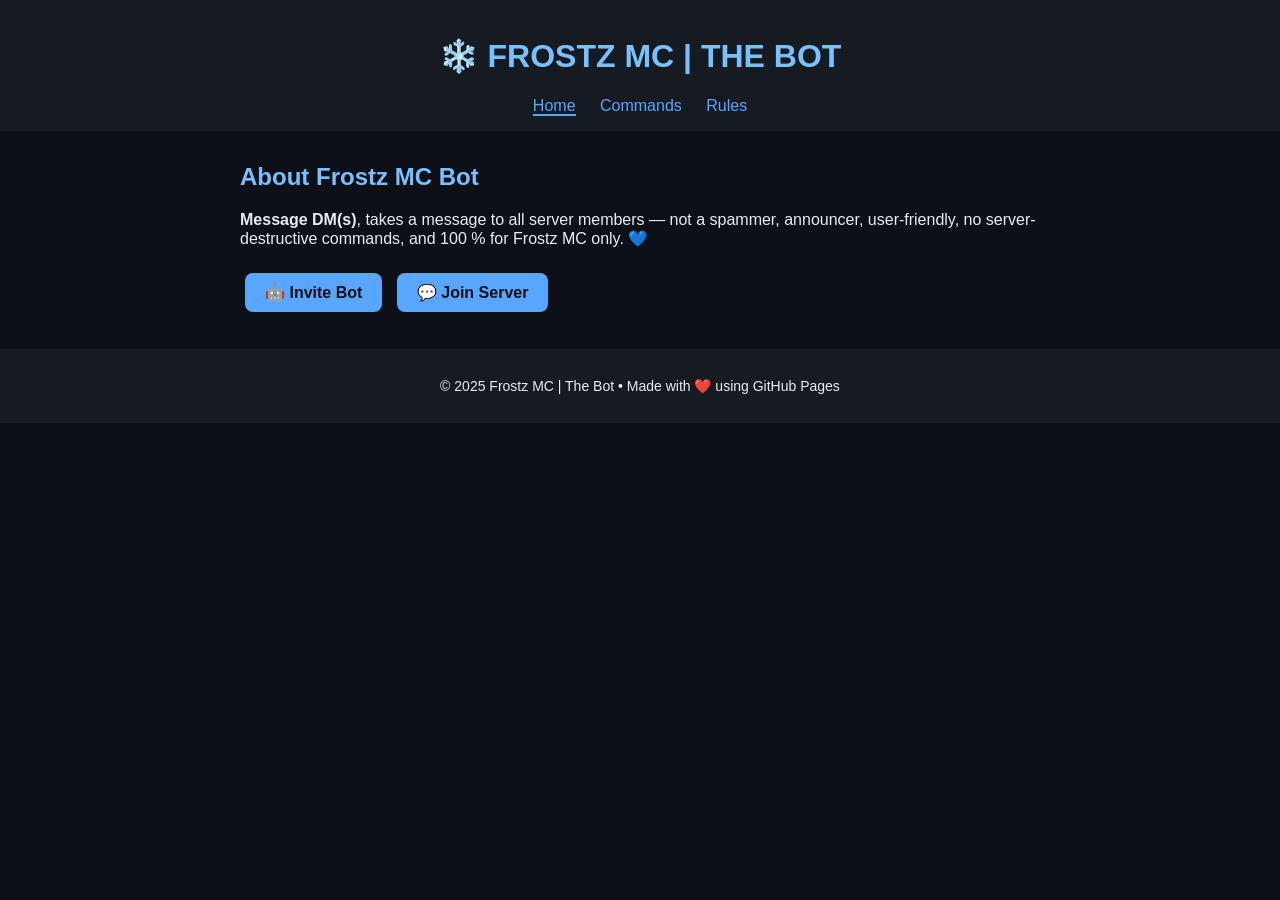
<file: index.html>
<!DOCTYPE html>
<html lang="en">
<head>
  <meta charset="UTF-8" />
  <meta name="viewport" content="width=device-width, initial-scale=1.0" />
  <title>Frostz MC | The Bot</title>
  <link rel="stylesheet" href="style.css" />
</head>
<body>
  <header>
    <h1>❄️ FROSTZ MC | THE BOT</h1>
    <nav>
      <a href="index.html" class="active">Home</a>
      <a href="docs.html">Commands</a>
      <a href="rules.html">Rules</a>
    </nav>
  </header>

  <main>
    <section class="intro">
      <h2>About Frostz MC Bot</h2>
      <p><strong>Message DM(s)</strong>, takes a message to all server members — not a spammer, announcer, user-friendly, no server-destructive commands, and 100 % for Frostz MC only. 💙</p>
      <div class="btns">
        <a href="https://discord.com/oauth2/authorize?client_id=1434922028749553825" target="_blank" class="btn">🤖 Invite Bot</a>
        <a href="https://discord.gg/WedSBJvmsY" target="_blank" class="btn">💬 Join Server</a>
      </div>
    </section>
  </main>

  <footer>
    <p>© 2025 Frostz MC | The Bot • Made with ❤️ using GitHub Pages</p>
  </footer>
</body>
</html>
</file>
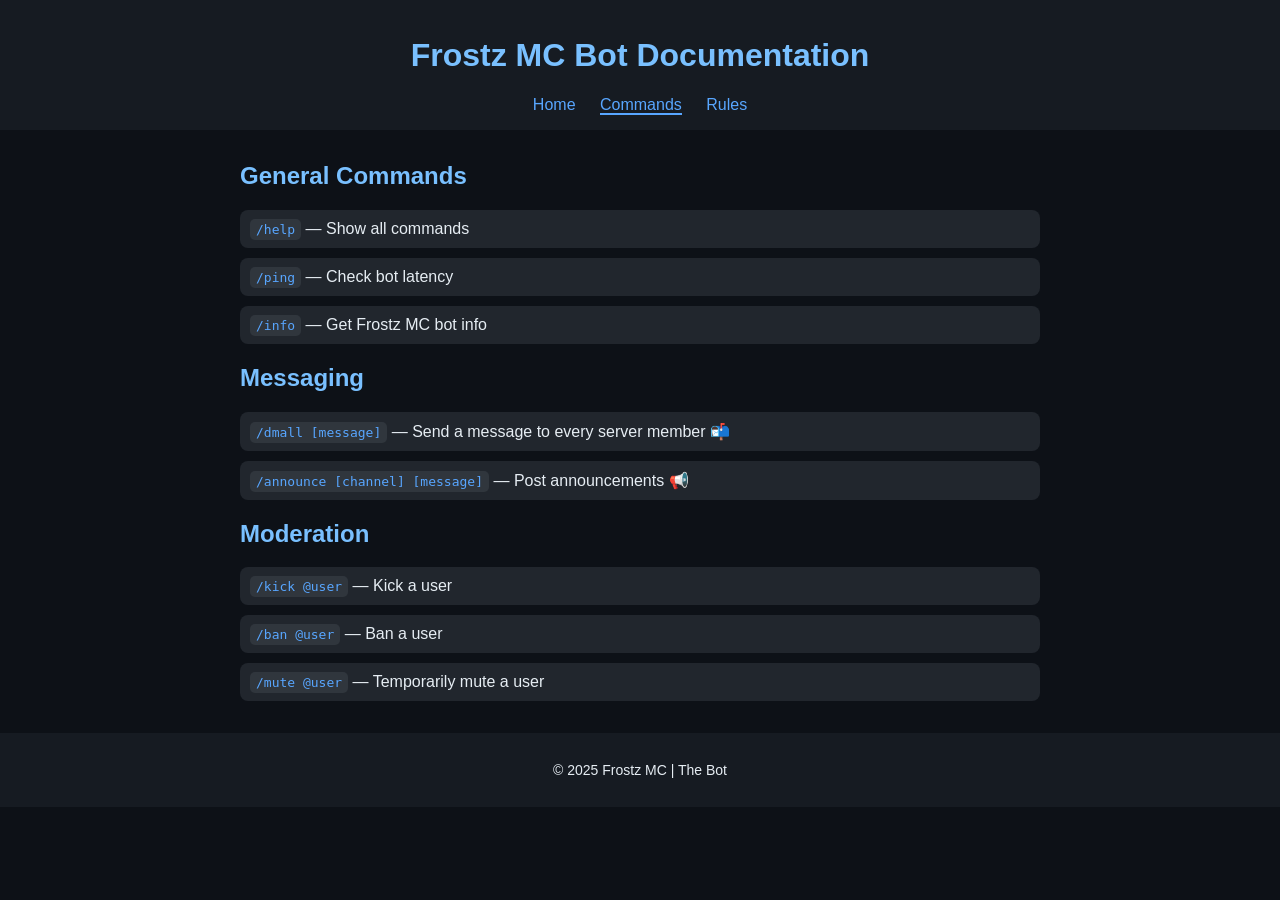
<file: docs.html>
<!DOCTYPE html>
<html lang="en">
<head>
  <meta charset="UTF-8" />
  <meta name="viewport" content="width=device-width, initial-scale=1.0" />
  <title>Frostz MC | Bot Docs</title>
  <link rel="stylesheet" href="style.css" />
</head>
<body>
  <header>
    <h1>Frostz MC Bot Documentation</h1>
    <nav>
      <a href="index.html">Home</a>
      <a href="docs.html" class="active">Commands</a>
      <a href="rules.html">Rules</a>
    </nav>
  </header>

  <main>
    <section>
      <h2>General Commands</h2>
      <ul>
        <li><code>/help</code> — Show all commands</li>
        <li><code>/ping</code> — Check bot latency</li>
        <li><code>/info</code> — Get Frostz MC bot info</li>
      </ul>
    </section>

    <section>
      <h2>Messaging</h2>
      <ul>
        <li><code>/dmall [message]</code> — Send a message to every server member 📬</li>
        <li><code>/announce [channel] [message]</code> — Post announcements 📢</li>
      </ul>
    </section>

    <section>
      <h2>Moderation</h2>
      <ul>
        <li><code>/kick @user</code> — Kick a user</li>
        <li><code>/ban @user</code> — Ban a user</li>
        <li><code>/mute @user</code> — Temporarily mute a user</li>
      </ul>
    </section>
  </main>

  <footer>
    <p>© 2025 Frostz MC | The Bot</p>
  </footer>
</body>
</html>
</file>
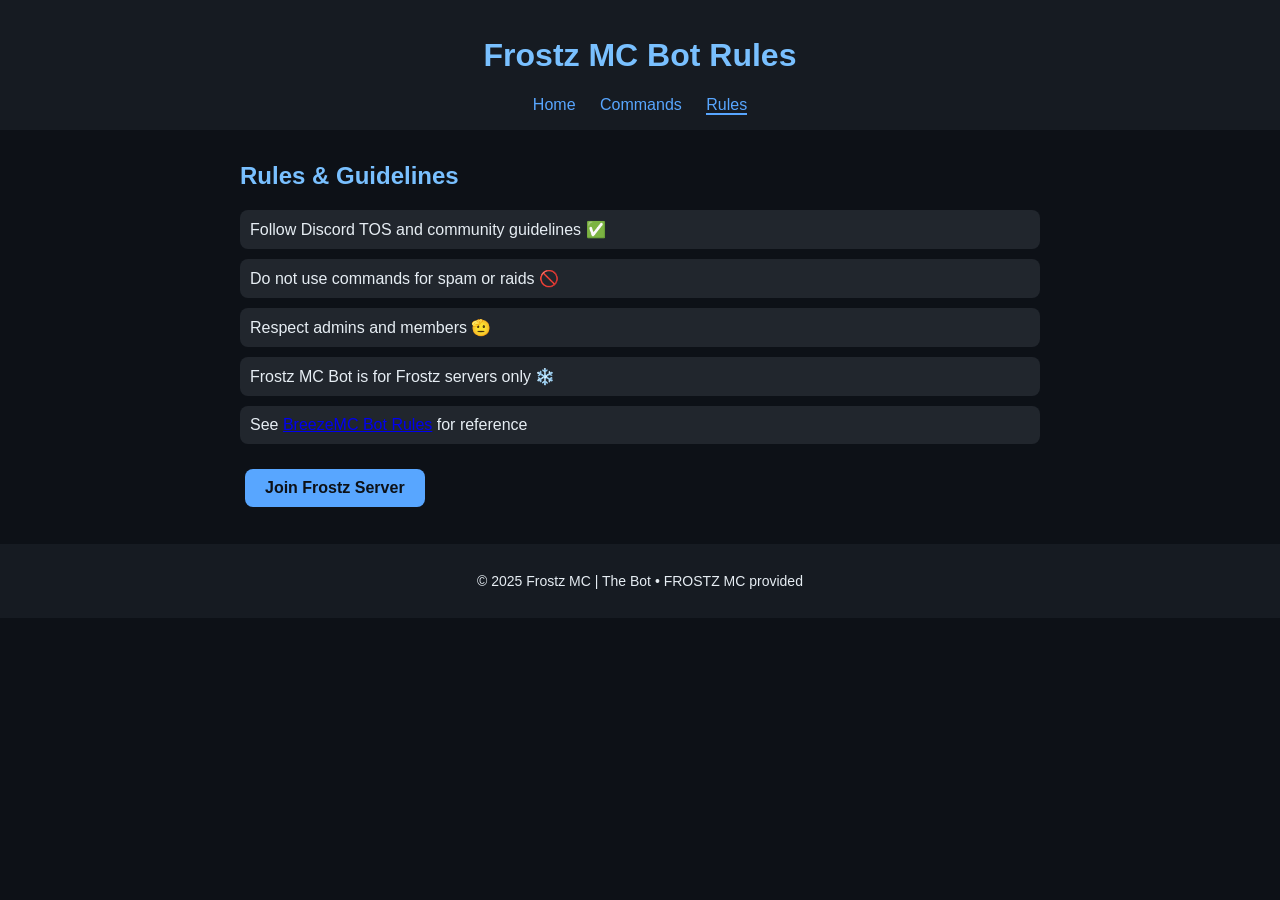
<file: rules.html>
<!DOCTYPE html>
<html lang="en">
<head>
  <meta charset="UTF-8" />
  <meta name="viewport" content="width=device-width, initial-scale=1.0" />
  <title>Rules | Frostz MC Bot</title>
  <link rel="stylesheet" href="style.css" />
</head>
<body>
  <header>
    <h1>Frostz MC Bot Rules</h1>
    <nav>
      <a href="index.html">Home</a>
      <a href="docs.html">Commands</a>
      <a href="rules.html" class="active">Rules</a>
    </nav>
  </header>

  <main>
    <section>
      <h2>Rules & Guidelines</h2>
      <ul>
        <li>Follow Discord TOS and community guidelines ✅</li>
        <li>Do not use commands for spam or raids 🚫</li>
        <li>Respect admins and members 🫡</li>
        <li>Frostz MC Bot is for Frostz servers only ❄️</li>
        <li>See <a href="https://discord.gg/breezemc" target="_blank">BreezeMC Bot Rules</a> for reference</li>
      </ul>
      <div class="btns">
        <a href="https://discord.gg/WedSBJvmsY" target="_blank" class="btn">Join Frostz Server</a>
      </div>
    </section>
  </main>

  <footer>
    <p>© 2025 Frostz MC | The Bot • FROSTZ MC provided</p>
  </footer>
</body>
</html>
</file>
<file: style.css>
body {
  font-family: "Poppins", sans-serif;
  background-color: #0d1117;
  color: #e6edf3;
  margin: 0;
}
header {
  background-color: #161b22;
  text-align: center;
  padding: 1rem;
}
nav a {
  color: #58a6ff;
  margin: 0 10px;
  text-decoration: none;
  font-weight: 500;
}
nav a.active {
  border-bottom: 2px solid #58a6ff;
}
main {
  max-width: 800px;
  margin: 2rem auto;
  padding: 0 1rem;
}
h1, h2 {
  color: #79c0ff;
}
ul {
  list-style-type: none;
  padding-left: 0;
}
li {
  background: #21262d;
  margin: 10px 0;
  padding: 10px;
  border-radius: 8px;
}
code {
  background: #30363d;
  color: #58a6ff;
  padding: 3px 6px;
  border-radius: 5px;
}
.btns {
  margin-top: 20px;
}
.btn {
  display: inline-block;
  margin: 5px;
  padding: 10px 20px;
  background: #58a6ff;
  color: #0d1117;
  border-radius: 8px;
  text-decoration: none;
  font-weight: bold;
}
.btn:hover {
  background: #79c0ff;
}
footer {
  background: #161b22;
  text-align: center;
  padding: 15px;
  font-size: 14px;
  margin-top: 2rem;
}
</file>
